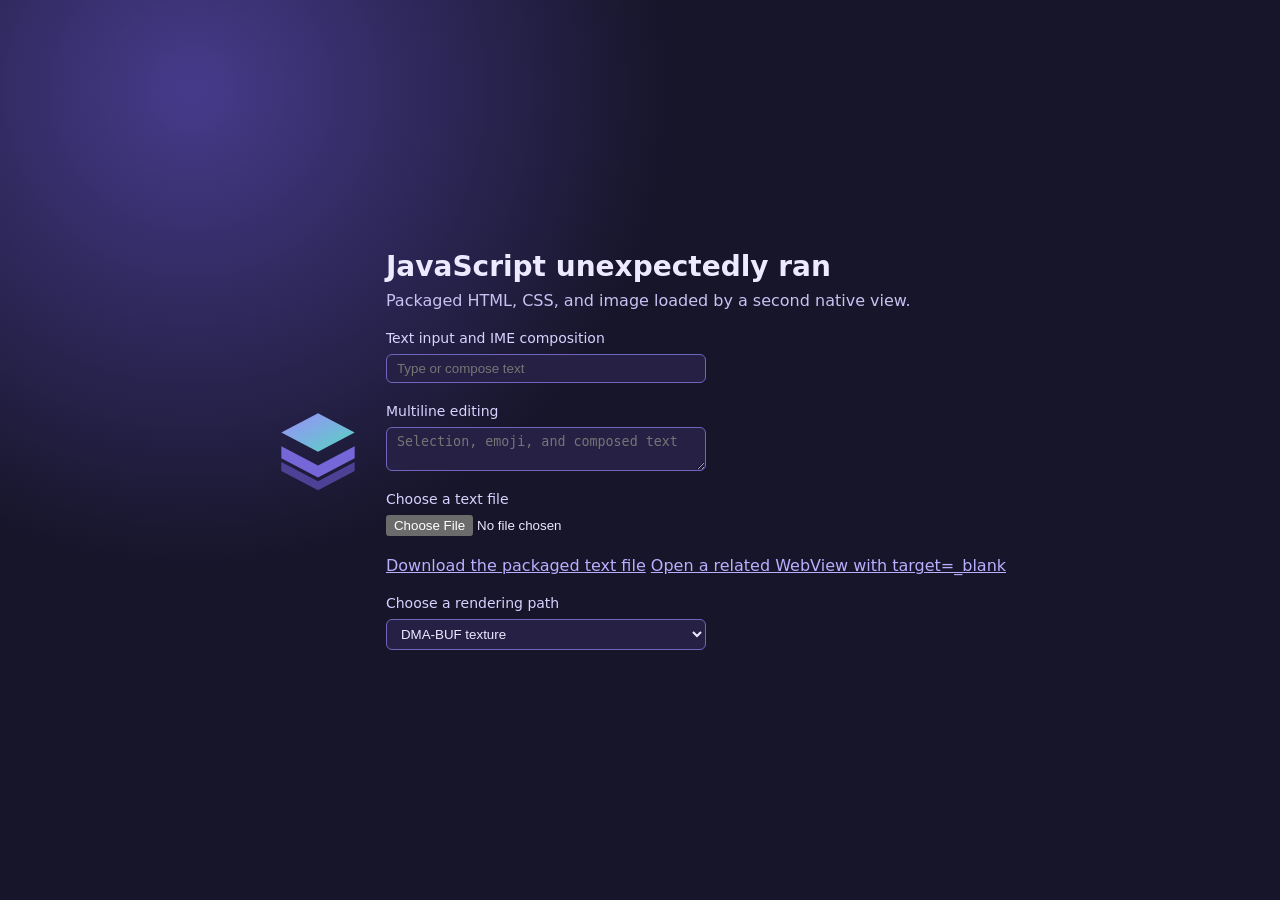
<file: example/assets/secondary/index.html>
<!doctype html>
<html lang="en">
  <head>
    <meta charset="utf-8">
    <meta name="viewport" content="width=device-width, initial-scale=1">
    <title>Independent WebView</title>
    <link rel="stylesheet" href="styles/secondary.css">
  </head>
  <body>
    <main>
      <img src="images/texture.svg" alt="Layered texture icon">
      <div>
        <h1>Independent WebView</h1>
        <p>Packaged HTML, CSS, and image loaded by a second native view.</p>
        <label>
          Text input and IME composition
          <input id="text-input-probe" type="text" placeholder="Type or compose text">
        </label>
        <label>
          Multiline editing
          <textarea id="textarea-probe" rows="2" placeholder="Selection, emoji, and composed text"></textarea>
        </label>
        <label>
          Choose a text file
          <input id="file-probe" type="file" accept="text/plain">
        </label>
        <a id="download-probe" href="upload.txt" download="download-probe.txt">
          Download the packaged text file
        </a>
        <a id="target-blank-probe" href="popup.html" target="_blank">
          Open a related WebView with target=_blank
        </a>
        <label>
          Choose a rendering path
          <select id="option-menu-probe">
            <option>CPU copy</option>
            <optgroup label="GPU paths">
              <option selected>DMA-BUF texture</option>
              <option>Shared-memory texture</option>
            </optgroup>
            <option disabled>GTK widget</option>
          </select>
        </label>
      </div>
    </main>
    <script>
      document.querySelector('h1').textContent =
        'JavaScript unexpectedly ran';
    </script>
  </body>
</html>
</file>
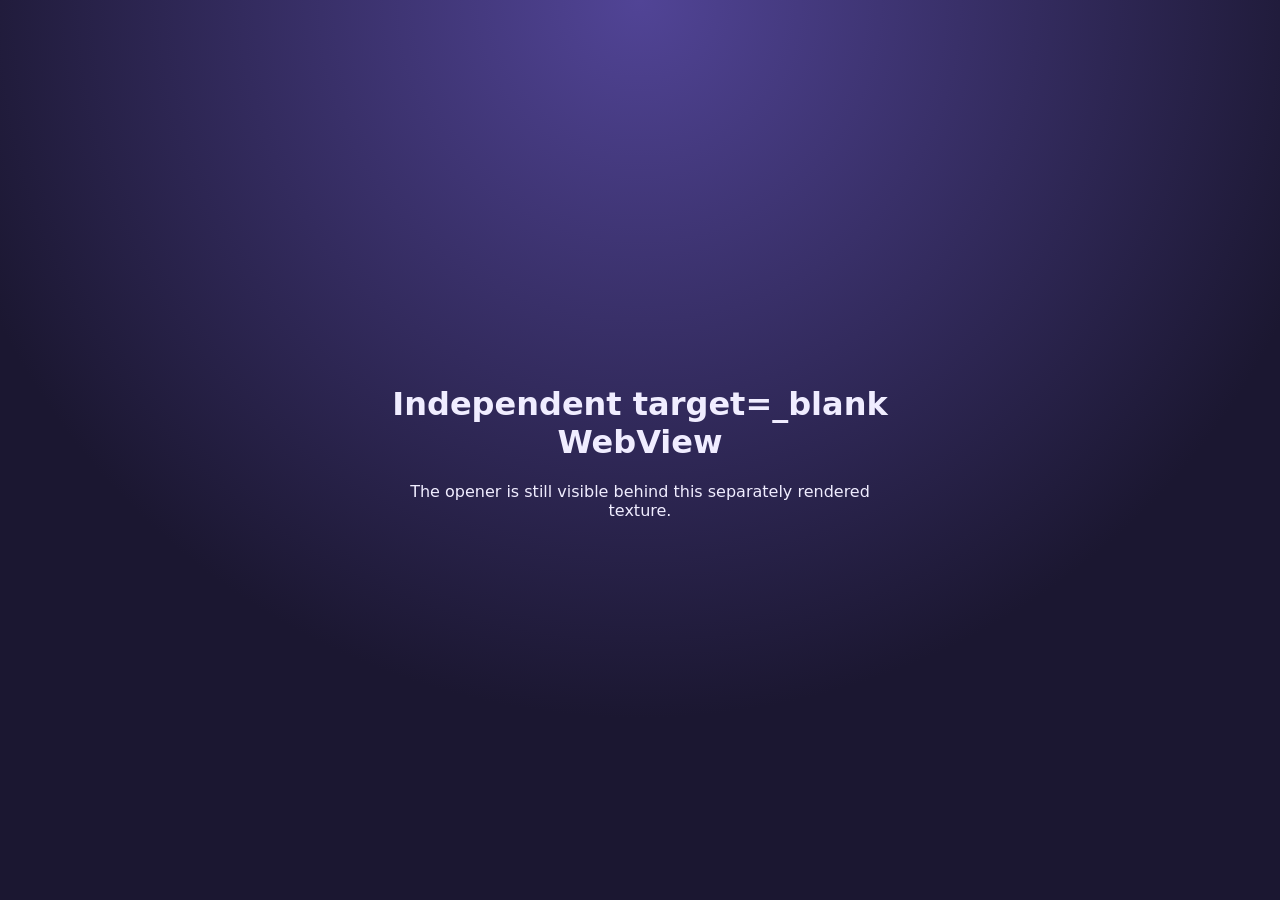
<file: example/assets/secondary/popup.html>
<!doctype html>
<html lang="en">
  <head>
    <meta charset="utf-8">
    <meta name="viewport" content="width=device-width, initial-scale=1">
    <title>Target Blank Popup</title>
    <style>
      :root {
        color-scheme: dark;
        font-family: system-ui, sans-serif;
        background: #1b1731;
        color: #f0edff;
      }

      body {
        min-height: 100vh;
        margin: 0;
        display: grid;
        place-items: center;
        background: radial-gradient(circle at top, #514496, #1b1731 65%);
      }

      main {
        max-width: 32rem;
        padding: 2rem;
        text-align: center;
      }
    </style>
  </head>
  <body>
    <main>
      <h1 id="target-blank-popup-title">Independent target=_blank WebView</h1>
      <p>The opener is still visible behind this separately rendered texture.</p>
    </main>
  </body>
</html>
</file>
<file: example/assets/secondary/styles/secondary.css>
:root {
  color-scheme: dark;
  font-family: system-ui, sans-serif;
  background: #17152a;
  color: #ede9ff;
}

body {
  min-height: 100vh;
  margin: 0;
  display: grid;
  place-items: center;
  background:
    radial-gradient(circle at 15% 10%, #463b8b 0, transparent 35%),
    #17152a;
}

main {
  display: flex;
  align-items: center;
  gap: 24px;
  padding: 32px;
}

img {
  width: 88px;
  height: 88px;
}

h1,
p {
  margin: 0;
}

h1 {
  font-size: 28px;
}

p {
  margin-top: 8px;
  color: #c8c1f2;
}

label {
  display: grid;
  gap: 8px;
  margin-top: 20px;
  color: #d8d2ff;
  font-size: 14px;
}

a {
  display: inline-block;
  margin-top: 20px;
  color: #b9afff;
}

input[type='file'],
input[type='text'],
textarea {
  max-width: 320px;
  color: #ede9ff;
}

input[type='text'],
textarea,
select {
  box-sizing: border-box;
  width: 320px;
  max-width: 320px;
  padding: 6px 10px;
  border: 1px solid #7065bd;
  border-radius: 6px;
  background: #262044;
  color: #ede9ff;
}

textarea {
  resize: vertical;
}
</file>
